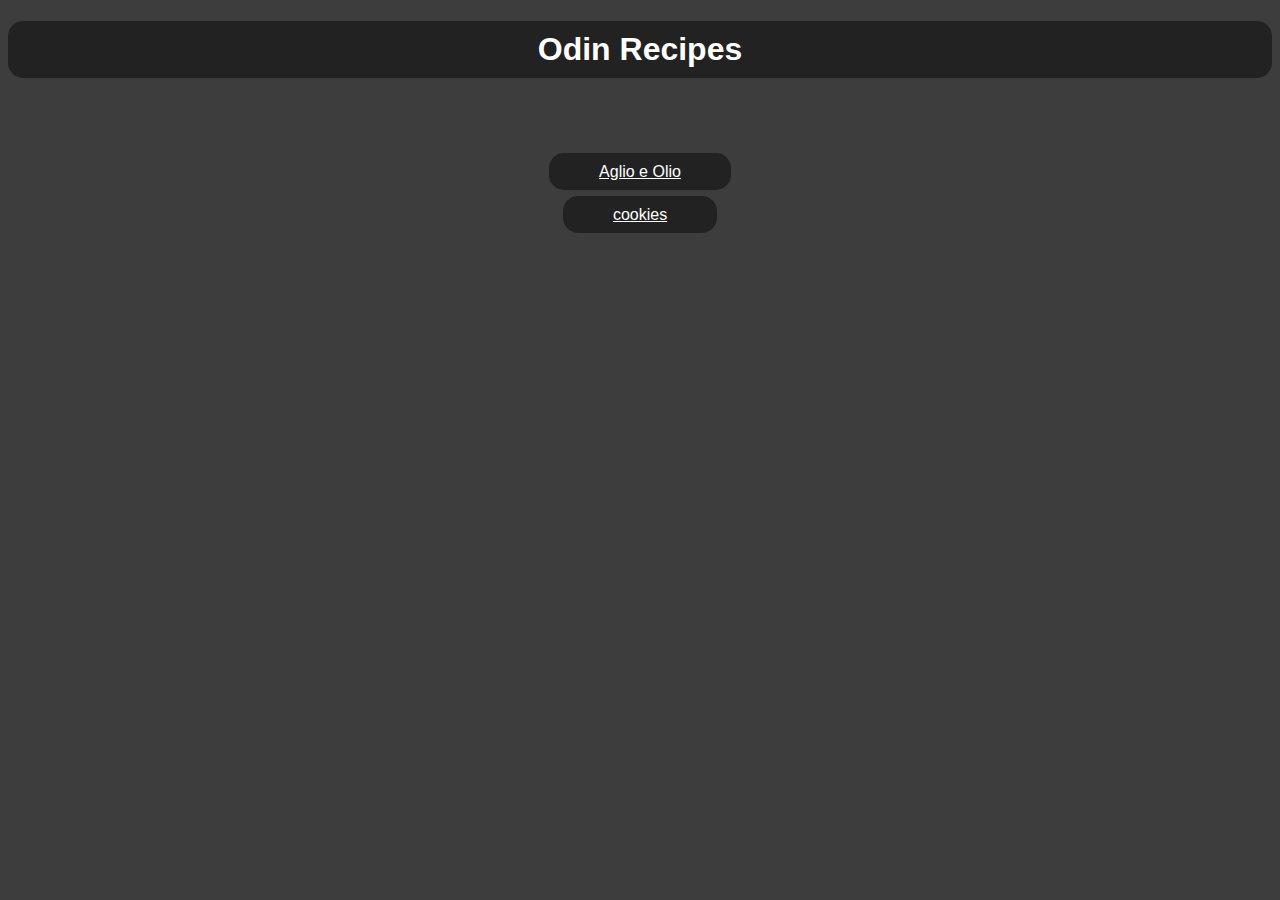
<file: index.html>
<!DOCTYPE html>
<html lang="en">
<head>
    <meta charset="UTF-8">
    <meta name="viewport" content="width-device-width, initial-scale=1.0">
    <title>Document</title>
    <link rel="stylesheet" href="style.css">
</head>
<body>
    <h1 class="title">Odin Recipes</h1>
    <ul>
        <li> <a class="aglio" href="recipes/aglio-e-olio.html">Aglio e Olio</a> </li>
        <li> <a class="cookie" href="recipes/cookies.html">cookies</a> </li>
    </ul>

</body>
</html>
</file>
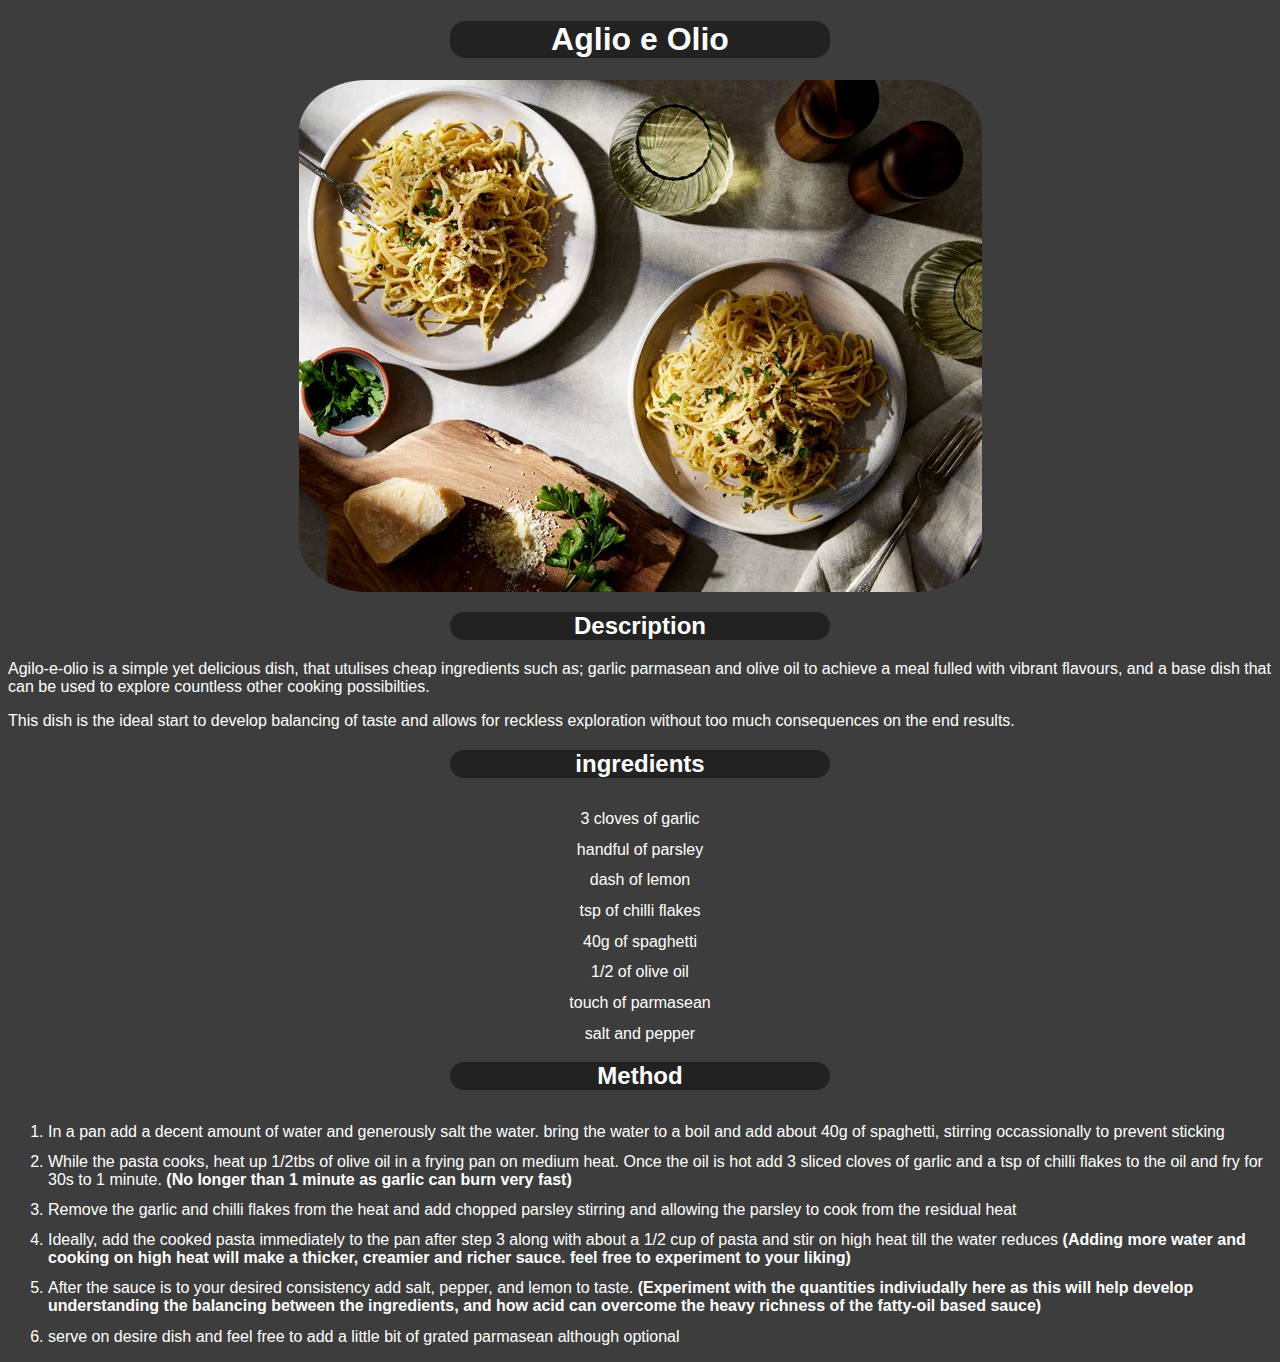
<file: recipes/aglio-e-olio.html>
<!DOCTYPE html>
<html lang="en">
<head>
    <meta charset="UTF-8">
    <meta name="viewport" content="width-device-width, initial-scale=1.0">
    <title>Aglio e Olio</title>
    <link rel="stylesheet" href="aglio-e-olio.css">
</head>
<body>
    <h1 class="title">Aglio e Olio</h1>

    <img id="image" src="../images/aglio-e-olio.webp" alt="Image of 2 pasta dishes of aglio-e-olio set up on a dining table">
    
    <div id="description">
        
        <h2 class="heading">Description</h2>

        <p class="para">Agilo-e-olio is a simple yet delicious dish, that utulises cheap ingredients
        such as; garlic parmasean and olive oil to achieve a meal fulled with vibrant
        flavours, and a base dish that can be used
        to explore countless other cooking possibilties.</p>

        <p class="para">This dish is the ideal start to develop balancing of taste and allows for
        reckless exploration without too much consequences on the end results.
        </p>
    </div>
    
    <div id="ingredients">
        
        <h2 class="heading">ingredients</h2>
        
        <ul class="list">
            <li>3 cloves of garlic</li>
            <li>handful of parsley</li>
            <li>dash of lemon</li>
            <li>tsp of chilli flakes</li>
            <li>40g of spaghetti</li>
            <li>1/2 of olive oil</li>
            <li>touch of parmasean</li>
            <li>salt and pepper</li>
        </ul>
    
    </div>   

    <div id="method">
        
        <h2 class="heading">Method</h2>

        <ol class="list">
            
            <li>In a pan add a decent amount of water and generously salt the water.
                bring the water to a boil and add about 40g of spaghetti, stirring occassionally
                to prevent sticking
            </li>
    
            <li>While the pasta cooks, heat up 1/2tbs of olive oil in a frying pan on medium heat.
                Once the oil is hot add 3 sliced cloves of garlic and a tsp of chilli flakes
                to the oil and fry for 30s to 1 minute. 
                <strong>(No longer than 1 minute as garlic can burn very fast)</strong>
            </li>
       
            <li>
                Remove the garlic and chilli flakes from the heat and add chopped parsley
                stirring and allowing the parsley to cook from the residual heat
            </li>
    
            <li>
                Ideally, add the cooked pasta immediately to the pan after step 3 along 
                with about a 1/2 cup of pasta and stir on high heat till the water reduces
                <strong>(Adding more water and cooking on high heat will make a thicker, creamier
                    and richer sauce. feel free to experiment to your liking)</strong>
            </li>
    
            <li>
                After the sauce is to your desired consistency
                add salt, pepper, and lemon to taste.
                <strong>(Experiment with the quantities indiviudally here
                    as this will help develop understanding the balancing between
                    the ingredients, and how acid can overcome the heavy richness
                    of the fatty-oil based sauce)
                </strong>
            </li>
    
            <li>
                serve on desire dish and feel free to add a little
                bit of grated parmasean although optional
            </li>
    
        </ol>
    </div>
    
</body>
</html>
</file>
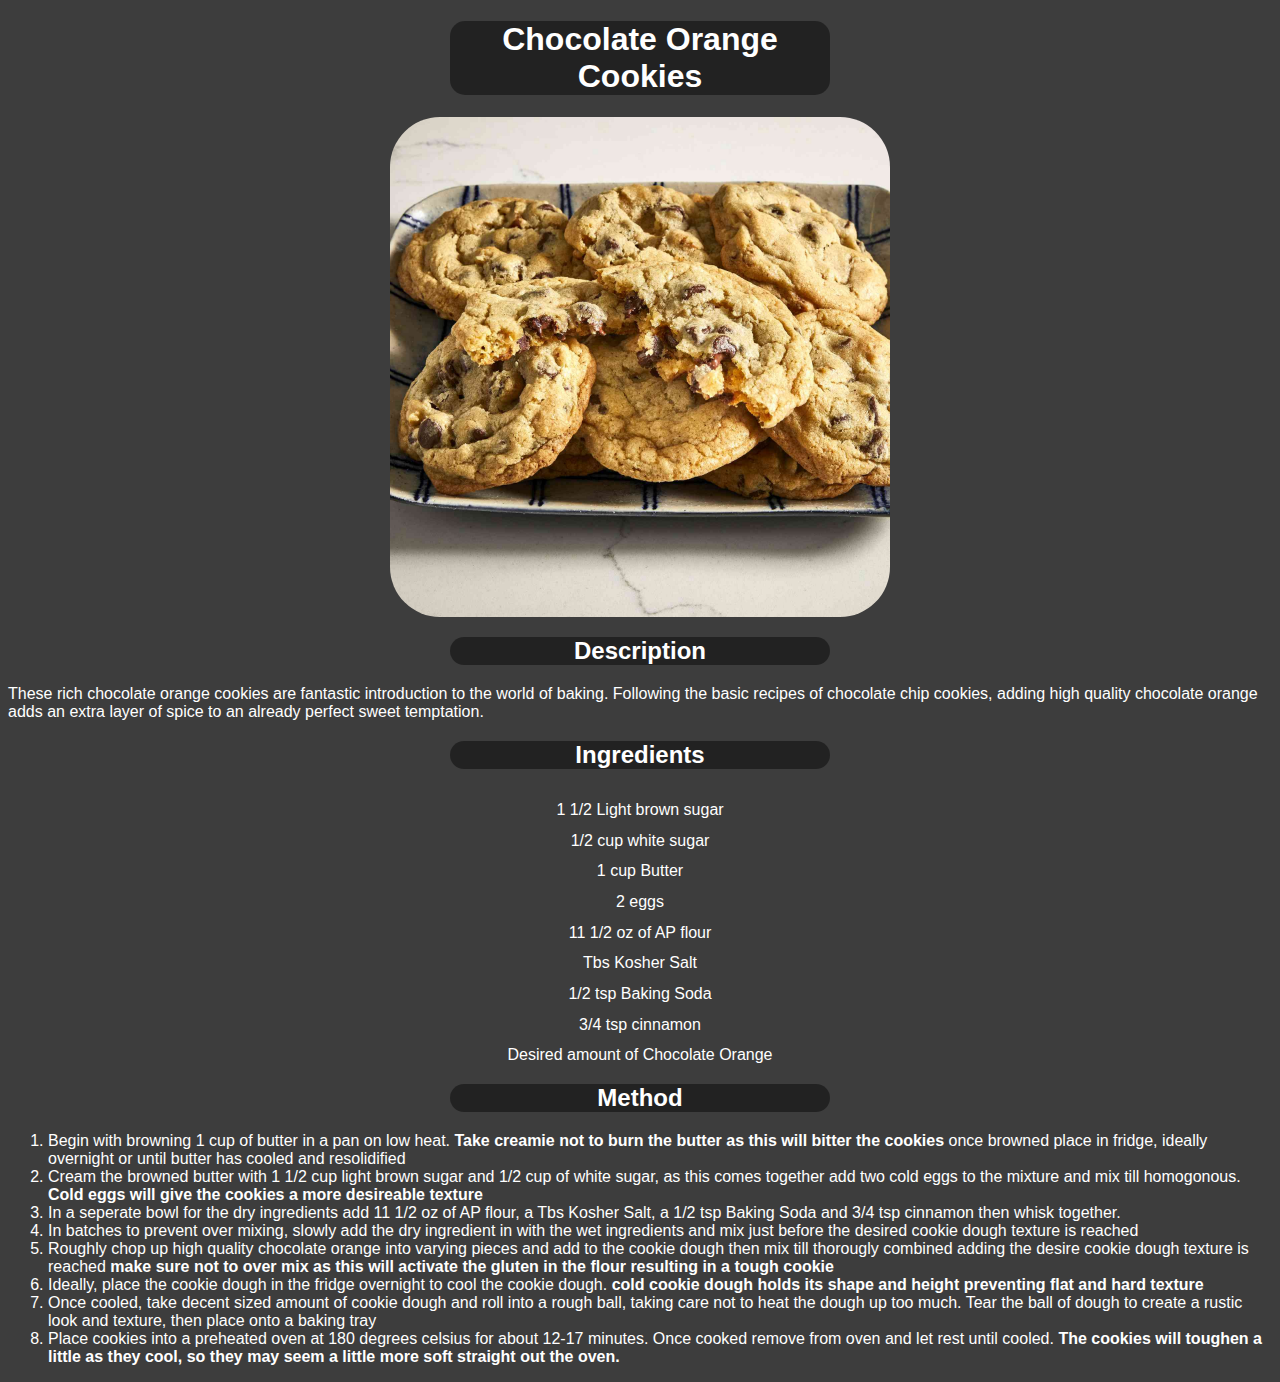
<file: recipes/cookies.html>
<!DOCTYPE html>
<html lang="en">
<head>
    <meta charset="UTF-8">
    <meta name="viewport" content="width-device-width, initial-scale=1.0">
    <title>Chocolate Orange Cookies</title>
    <link rel="stylesheet" href="cookies.css">
</head>
<body>
    <h1 class="title">Chocolate Orange Cookies</h1>

    <img id="image" src="../images/cookies.jpg" alt="A plate of cookies" height="500" width="500"> 
 
    <div id="description"> 
    
        <h2 class="heading">Description</h2>

        <p>These rich chocolate orange cookies are fantastic introduction to
        the world of baking. Following the basic recipes of chocolate chip cookies,
        adding high quality chocolate orange adds an extra layer of spice to an already 
        perfect sweet temptation.</p>

    </div>

   <div id="ingredients" >
    <h2 class="heading">Ingredients</h2>

        <ul class="list">
            <li>1 1/2 Light brown sugar</li>
            <li>1/2 cup white sugar</li>
            <li>1 cup Butter</li>
            <li>2 eggs</li>
            <li>11 1/2 oz of AP flour</li>
            <li>Tbs Kosher Salt</li>
            <li>1/2 tsp Baking Soda</li>
            <li>3/4 tsp cinnamon</li>
            <li>Desired amount of Chocolate Orange</li>
        </ul>

    </div> 
    <div class="method">
        <h2 class="heading">Method</h2>

        <ol>
            <li>Begin with browning 1 cup of butter in a pan on low heat. 
                <strong>Take creamie not to burn the butter 
                as this will bitter the cookies</strong> once browned place in
                fridge, ideally overnight or until butter has cooled and resolidified
            </li>
            <li>Cream the browned butter with 1 1/2 cup light brown sugar
                and 1/2 cup of white sugar, as this comes together add two cold
                eggs to the mixture and mix till homogonous.
                <strong>Cold eggs will give the cookies a more desireable texture</strong>
            </li>
            <li>In a seperate bowl for the dry ingredients add 11 1/2 oz of AP flour, 
                a Tbs Kosher Salt, a 1/2 tsp Baking Soda and 3/4 tsp cinnamon
                then whisk together.
            </li>
            <li>In batches to prevent over mixing, slowly add the dry ingredient
                in with the wet ingredients and mix just before the desired cookie
                dough texture is reached
            </li>
            <li>Roughly chop up high quality chocolate orange into varying pieces
                and add to the cookie dough then mix till thorougly combined adding
                the desire cookie dough texture is reached
                <strong>make sure not to over mix as this will activate the gluten
                    in the flour resulting in a tough cookie
                </strong>
            </li> 
            <li>Ideally, place the cookie dough in the fridge overnight
                to cool the cookie dough.
                <strong>cold cookie dough holds its shape and height preventing
                    flat and hard texture
                </strong>
            </li>
            <li>Once cooled, take decent sized amount of cookie dough and roll
                into a rough ball, taking care not to heat the dough up too much.
                Tear the ball of dough to create a rustic look and texture, then place 
                onto a baking tray
            </li>
            <li>
                Place cookies into a preheated oven at 180 degrees celsius
                for about 12-17 minutes. Once cooked remove from oven and let rest until
                cooled.
                <strong>The cookies will toughen a little as they cool, so they
                    may seem a little more soft straight out the oven.
                </strong>
            </li>
        </ol>
    </div>
</body>
</html>
</file>
<file: style.css>
body,
a {
    font-family: Arial, Helvetica, sans-serif;
    background-color: rgb(61, 61, 61);
    color: rgb(255, 255, 255);
}

.title {
    text-align: center;
    background-color: rgba(0, 0, 0, 0.432);
    padding: 10px 50px;
    border-radius: 15px;
}

ul {
    text-align: center;
    padding-left: 0%;
    padding-top: 5%;
    
}

li {
    margin-top: 25px;

}

li:first-child  {
    margin-top: 0px;
}

a {
    background-color: rgba(0, 0, 0, 0.432);
    padding: 10px 50px;
    border-radius: 15px;
}
</file>
<file: recipes/aglio-e-olio.css>
body {
    font-family: Arial, Helvetica, sans-serif;
    background-color: rgb(61, 61, 61);
    color: rgb(255, 255, 255);
}

.title,
.heading {
    text-align: center;
    background-color: rgba(0, 0, 0, 0.432);
    margin-left: 35%;
    margin-right: 35%;    
    border-radius: 15px;
}

#image {
    display: block;
    margin-left: auto;
    margin-right: auto;
    border-radius: 10%;
}

#ingredients .list {
    text-align: center;
    padding-left: 0%;
}

#ingredients li {
    padding-top: 1%;
}

#method li {
    padding-top: 1%;
}
</file>
<file: recipes/cookies.css>
body {
    font-family: Arial, Helvetica, sans-serif;
    background-color: rgb(61, 61, 61);
    color: rgb(255, 255, 255);
}

.title,
.heading {
    text-align: center;
    background-color: rgba(0, 0, 0, 0.432);
    margin-left: 35%;
    margin-right: 35%;    
    border-radius: 15px;
}

#image {
    display: block;
    margin-left: auto;
    margin-right: auto;
    border-radius: 10%;
}

#ingredients .list {
    text-align: center;
    padding-left: 0%;
}

#ingredients li {
    padding-top: 1%;
}

#method li {
    padding-top: 1%;
}
</file>
